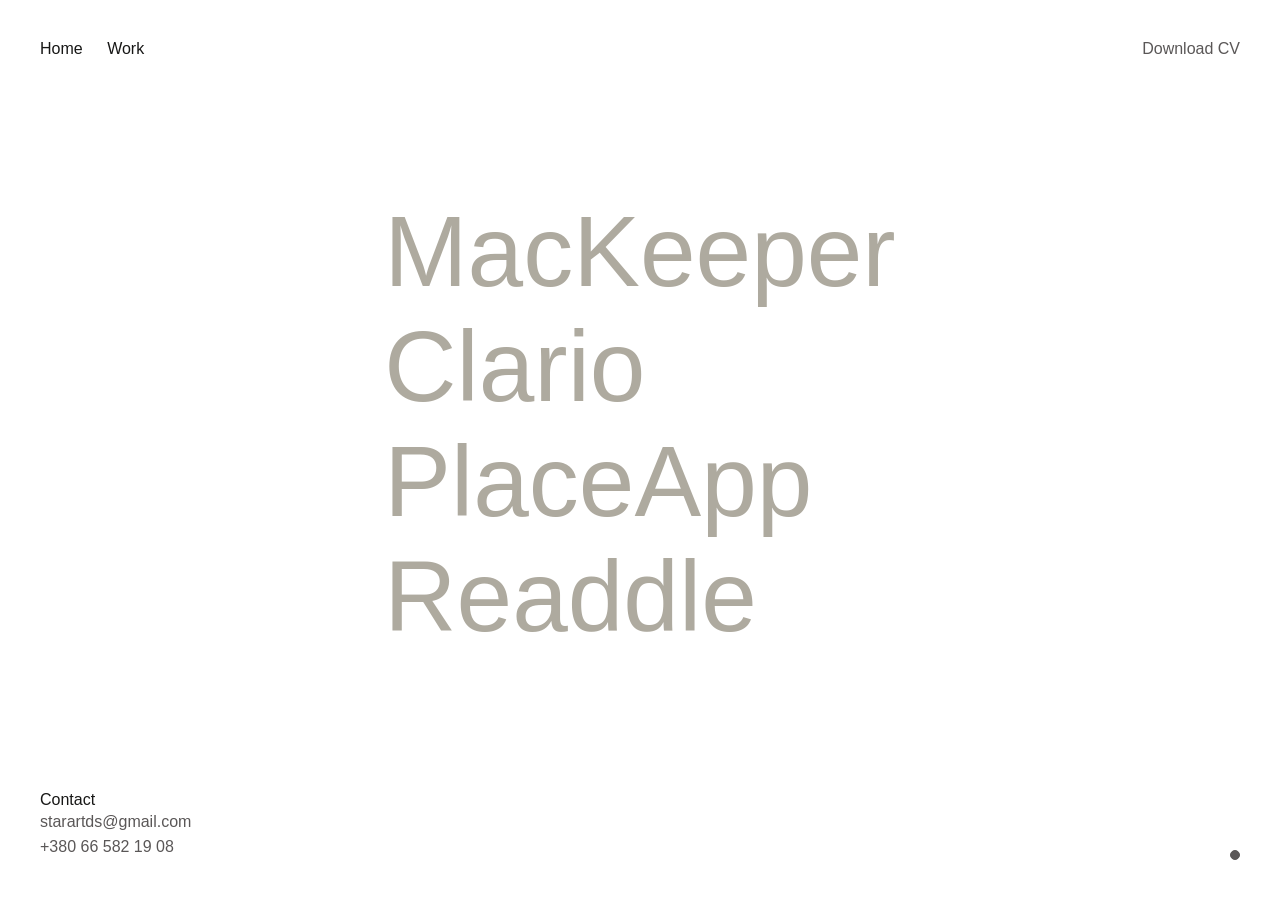
<file: work.html>
<html lang="en">
  <head>
    <meta charset="UTF-8">
    <meta name="viewport" content="width=device-width, initial-scale=1.0">
    <meta http-equiv="X-UA-Compatible" content="ie=edge">
    <meta name="format-detection" content="telephone=no">
    <title>Portfolio O.Starko</title>
    <link rel="stylesheet" href="style/work.css">
    <link rel="icon" href="./favicon.ico" type="image/x-icon">
  </head>
  <body>
    <main id="top">
        <header>
            <nav>
                <a class="navbarlink left" href="index.html" aria-label="Перейти на головну сторінку">Home</a>
                <a class="navbarlink left" href="work.html" aria-label="Перейти до розділу робіт">Work</a>
            </nav>
            <a class="downloadcv" href="Oleh_Starko_CV.pdf" aria-label="Download CV">Download CV</a>
        </header>
      <div class="centerSection">
                <a href="mackeeper.html">MacKeeper</a>
                <a href="clario.html">Clario</a>
                <a href="placeapp.html">PlaceApp</a>
                <a href="readdle.html">Readdle</a>
                
              
            </div>
           <div class="bottomSection">
              <div><p >Contact</p>
                <a style="color: #5A5757;text-decoration: none;line-height: 160%;" >starartds@gmail.com</a>
                <p style="color: #5A5757;text-decoration: none;line-height: 160%;" >+380 66 582 19 08</p>
               </div>
                <div class="socialCont">
              
                  <div class="hello-wrap">
                    <button class="round-btn" aria-describedby="hello-tip"></button>
                    <div id="hello-tip" class="hello-tip" role="status" aria-hidden="true">Have a nice day ;)</div>
                  </div>

                </div>
            </div>
    </main>
  </body>
</html>
</file>
<file: style/work.css>
body{
    background-color: #ffffff;
    color: #171716;
    margin: 0;
    font-family: 'Gilroy', sans-serif;
    margin: 0;
    height: 100%
}
@media screen and (min-width: 768px) {
  body {
    background-color: #ffffff;
    color: #171716;
    margin: 0;
    font-family: 'Gilroy', sans-serif;
    margin: 0;
    height: 100%;
  }
}
@media screen and (min-width: 1024px) {
  body {
    background-color: #ffffff;
    color: #171716;
    margin: 0;
    font-family: 'Gilroy', sans-serif;
    margin: 0;
    height: 100%
  }
}
p{
    font-size: 16px;
    margin: 0px;
}
.greyText{
    color: #AEAA9F;
}
main{
    height: 100vh;
    padding: 20px; /* 20px top and 20px bottom padding */
    box-sizing: border-box; /* Padding included within the 100vh height */
    display: flex;
    flex-direction: column;
    justify-content: space-between;
}
@media screen and (min-width: 768px) {
main{
    height: 100vh;
    padding: 40px; /* 20px top and 20px bottom padding */
    box-sizing: border-box; /* Padding included within the 100vh height */
}
}
header{
    display: flex;
    justify-content: space-between;
    animation-name: hederAnimation;
    animation-duration: 2s;
    opacity: 1;
}
@keyframes hederAnimation {
  0%   {opacity: 0;}
  100% {opacity: 1;}
}
nav a{
    font-size: 16px;
    color:#171716;
    text-decoration: none;
    margin-right: 20px;
}
.downloadcv{
  color: #5A5757;
  text-decoration: none;
}
.downloadcv:hover{
  color: #171716;
 transition: color 0.3s ease-in-out;
}
.navbarlink {
  display: inline-block;
  position: relative;
  margin-right: 20px;
}

.navbarlink::after {
  content: '';
  position: absolute;
  width: 100%;
  transform: scaleX(0);
  height: 1px;
  bottom: 0;
  left: 0;
  background-color: #171716;
  transition: transform 0.5s ease-out;
}

.navbarlink:hover::after {
  transform: scaleX(1);
}

.navbarlink.left::after {
  transform-origin: bottom right;
}

.navbarlink.left:hover::after {
  transform-origin: bottom left;
}

.centerSection{
    width: auto;
    display: flex;
    flex-direction: column;
    margin: 0 auto;
    animation-name: enterSectionAnimation;
    animation-duration: 2s;
    opacity: 1;
}
@keyframes enterSectionAnimation {
  0%   {opacity: 0;}
  100% {opacity: 1;}
}
@media screen and (min-width: 768px) {
.centerSection{
    margin: 0 auto;
    display: flex;
    flex-direction: column;
}
}
.centerSection a{ 
    font-size: 46px;
    margin: 0;
    text-decoration: none;
    color: #AEAA9F;
    font-weight: 400;
    transition: color 0.3s ease-in-out, transform 0.3s ease-in-out;
  
}

.centerSection a:hover{ color: #171716; transform: scale(1.05); }

@media screen and (min-width: 500px) {
.centerSection a{ font-size: 80px;
    margin: 0;
    text-decoration: none;

    font-weight: 400;
}
}
@media screen and (min-width: 768px) {
.centerSection a{ font-size: 100px;
    margin: 0;
    text-decoration: none;
    
    font-weight: 400;
}
}

.tel a[href^="tel"] {
  color:#5A5757;          
  text-decoration: none;
  font-weight: normal;
}
.bottomSection{
  display: flex;
  justify-content: space-between;
  flex-direction: row;
  align-items: flex-end;
  margin-bottom: 0px;

    
}




  .hello-wrap {
    position: relative;
    display: inline-block;
  }

  .round-btn {
    position: relative;
    width: 10px;
    height: 10px;
    border-radius: 50%;
    background: #5A5757;
    border: 1px solid #5A5757;
    cursor: pointer;
    z-index: 1;

    /* обнулення дефолтних стилів кнопки */
    padding: 0;
    line-height: 0;
    appearance: none;
    -webkit-appearance: none;
  }

  /* псевдоелемент для зовнішнього кільця */
.round-btn::after {
  content: "";
  position: absolute;
  top: 50%;
  left: 50%;
  width: 10px;   /* стартовий розмір */
  height: 10px;
  border-radius: 50%;
  
  box-shadow: 0 0 0 1px #5A5757; /* тонке кільце */
  transform: translate(-50%, -50%);
  transition: width 0.3s ease, height 0.3s ease, opacity 0.3s ease;
  z-index: -1;
  opacity: 0;
}

.round-btn:hover::after {
  width: 30px;   /* збільшуємо розмір */
  height: 30px;
  opacity: 1;

}

  .hello-tip {
  position: absolute;
  right: -15px;             /* прив'язка до правого краю кнопки */
  bottom: 100%;         /* над кнопкою */
  transform: translateY(6px); /* тільки по вертикалі */
  padding: 10px 14px;
  border-radius: 8px;
  

  color: #5A5757;
  font: 500 14px/1 system-ui, sans-serif;
  white-space: nowrap;
  opacity: 0;
  pointer-events: none;
  transition: opacity .18s ease, transform .18s ease;
}

.hello-wrap:hover .hello-tip {
  opacity: 1;
  transform: translateY(-20px); /* плавне підняття */
}
</file>
